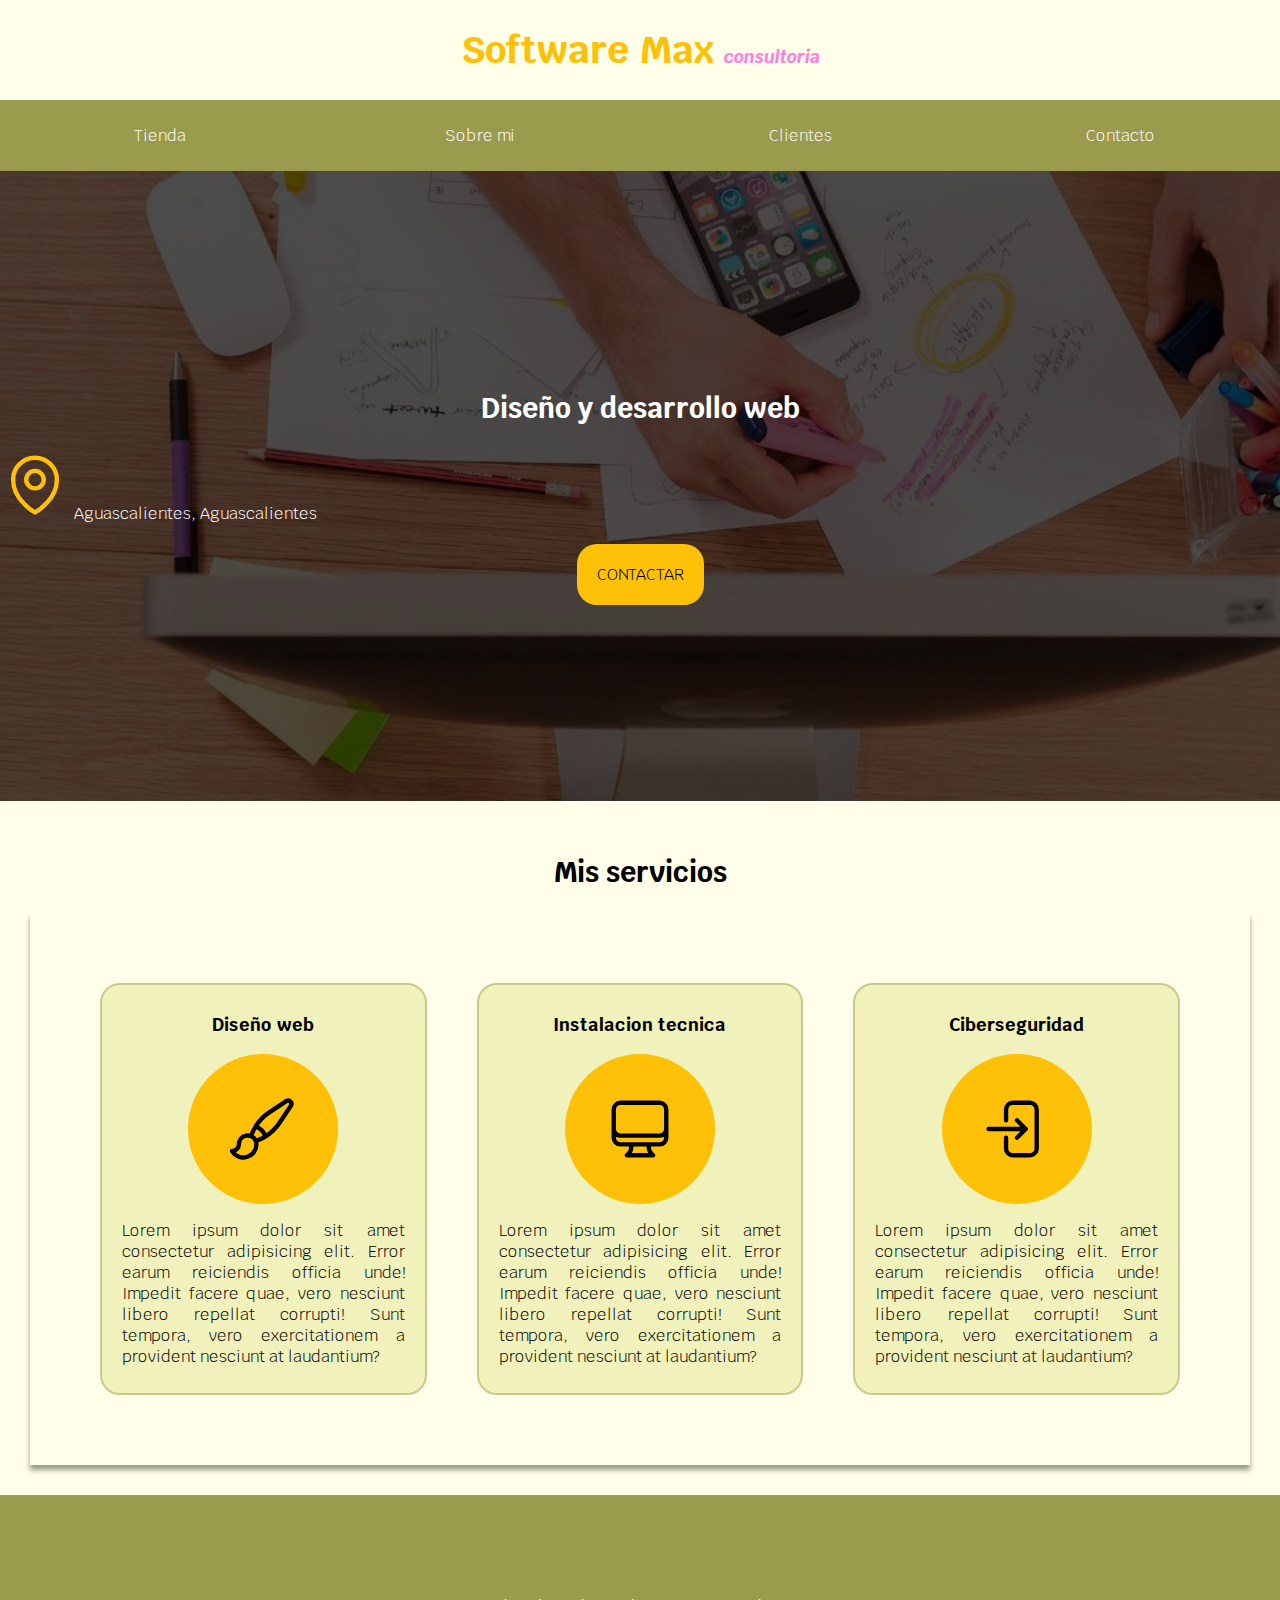
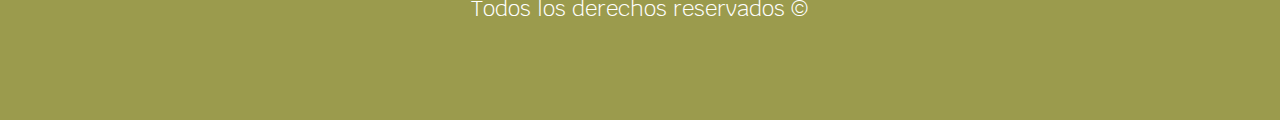
<file: index.html>
<!DOCTYPE html>
<html>
<head lang="es">
    <meta charset="UTF-8">
    <meta name="viewport" content="width=device-width">
    <link rel="stylesheet" href="./style.css">
    <link rel="preconnect" href="https://fonts.googleapis.com">
    <link rel="preconnect" href="https://fonts.gstatic.com" crossorigin>
    <link href="https://fonts.googleapis.com/css2?family=Krub:ital,wght@0,200;0,300;0,400;0,500;0,600;0,700;1,200;1,300;1,400;1,500;1,600;1,700&family=Merriweather:ital,wght@0,300;0,400;0,700;0,900;1,300;1,400;1,700;1,900&display=swap" rel="stylesheet">

    <title>Software Max</title>
</head>
<body>
    <header class="mainHeader">
        <h1>Software Max <span class="consultoria">consultoria</span></h1>
        <nav class="mainNavigation">
            <a href="./shop.html" target="_blank">Tienda</a>
            <a href="./aboutme.html" target="_blank">Sobre mi</a>
            <a href="./clients.html" target="_blank">Clientes</a>
            <a href="./form.html" target="_blank">Contacto</a>
        </nav>
    </header>

    <aside>
        <div class="asideContainer">
            <h2>Diseño y desarrollo web</h2>
            <svg xmlns="http://www.w3.org/2000/svg" fill="none" viewBox="0 0 24 24" stroke-width="1.5" stroke="currentColor" class="icoMap">
                <path stroke-linecap="round" stroke-linejoin="round" d="M15 10.5a3 3 0 1 1-6 0 3 3 0 0 1 6 0Z" />
                <path stroke-linecap="round" stroke-linejoin="round" d="M19.5 10.5c0 7.142-7.5 11.25-7.5 11.25S4.5 17.642 4.5 10.5a7.5 7.5 0 1 1 15 0Z" />
            </svg>                 

            <p>Aguascalientes, Aguascalientes</p>

            <a href="./form.html" class="contactButton" target="_blank">CONTACTAR</a>
        </div>
    </aside>

    <main>    
        <h2>Mis servicios</h2>
        <section class="articlesInfo">
            <article>
                <h3>Diseño web</h3>
                <div class="icons">
                    <svg xmlns="http://www.w3.org/2000/svg" fill="none" viewBox="0 0 24 24" stroke-width="1.5" stroke="currentColor" class="size-6">
                        <path stroke-linecap="round" stroke-linejoin="round" d="M9.53 16.122a3 3 0 0 0-5.78 1.128 2.25 2.25 0 0 1-2.4 2.245 4.5 4.5 0 0 0 8.4-2.245c0-.399-.078-.78-.22-1.128Zm0 0a15.998 15.998 0 0 0 3.388-1.62m-5.043-.025a15.994 15.994 0 0 1 1.622-3.395m3.42 3.42a15.995 15.995 0 0 0 4.764-4.648l3.876-5.814a1.151 1.151 0 0 0-1.597-1.597L14.146 6.32a15.996 15.996 0 0 0-4.649 4.763m3.42 3.42a6.776 6.776 0 0 0-3.42-3.42" />
                      </svg>
                </div>  
                <p>Lorem ipsum dolor sit amet consectetur adipisicing elit. Error earum reiciendis officia unde! Impedit facere quae, vero nesciunt libero repellat corrupti! Sunt tempora, vero exercitationem a provident nesciunt at laudantium?</p>
            </article>

            <article>
                <h3>Instalacion tecnica</h3>
                <div class="icons">
                    <svg xmlns="http://www.w3.org/2000/svg" fill="none" viewBox="0 0 24 24" stroke-width="1.5" stroke="currentColor" class="size-6">
                        <path stroke-linecap="round" stroke-linejoin="round" d="M9 17.25v1.007a3 3 0 0 1-.879 2.122L7.5 21h9l-.621-.621A3 3 0 0 1 15 18.257V17.25m6-12V15a2.25 2.25 0 0 1-2.25 2.25H5.25A2.25 2.25 0 0 1 3 15V5.25m18 0A2.25 2.25 0 0 0 18.75 3H5.25A2.25 2.25 0 0 0 3 5.25m18 0V12a2.25 2.25 0 0 1-2.25 2.25H5.25A2.25 2.25 0 0 1 3 12V5.25" />
                    </svg>
                </div>  
                <p>Lorem ipsum dolor sit amet consectetur adipisicing elit. Error earum reiciendis officia unde! Impedit facere quae, vero nesciunt libero repellat corrupti! Sunt tempora, vero exercitationem a provident nesciunt at laudantium?</p>
            </article>

            <article>
                <h3>Ciberseguridad</h3>
                <div class="icons">
                    <svg xmlns="http://www.w3.org/2000/svg" fill="none" viewBox="0 0 24 24" stroke-width="1.5" stroke="currentColor" class="size-6">
                        <path stroke-linecap="round" stroke-linejoin="round" d="M8.25 9V5.25A2.25 2.25 0 0 1 10.5 3h6a2.25 2.25 0 0 1 2.25 2.25v13.5A2.25 2.25 0 0 1 16.5 21h-6a2.25 2.25 0 0 1-2.25-2.25V15M12 9l3 3m0 0-3 3m3-3H2.25" />
                    </svg>
                </div>
                <p>Lorem ipsum dolor sit amet consectetur adipisicing elit. Error earum reiciendis officia unde! Impedit facere quae, vero nesciunt libero repellat corrupti! Sunt tempora, vero exercitationem a provident nesciunt at laudantium?</p>
            </article>
        </section>
    </main>
    <footer>
        <p>Todos los derechos reservados ©</p>
    </footer>
</body>
</html>
</file>
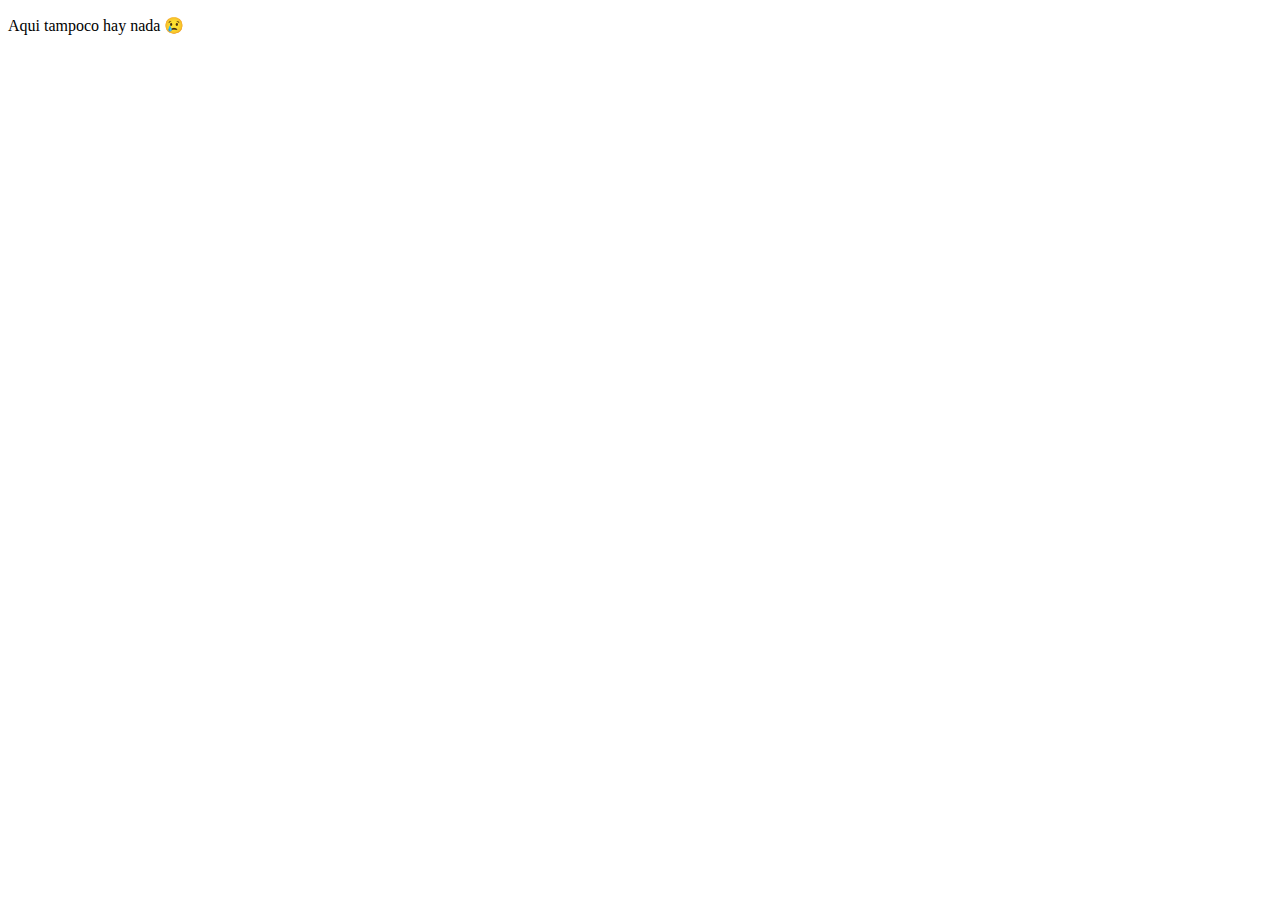
<file: aboutme.html>
<!DOCTYPE html>
<html lang="en">
<head>
    <meta charset="UTF-8">
    <meta name="viewport" content="width=device-width, initial-scale=1.0">
    <title>Aqui tampoco hay nada</title>
</head>
<body>
    <p>Aqui tampoco hay nada 😢</p>
</body>
</html>
</file>
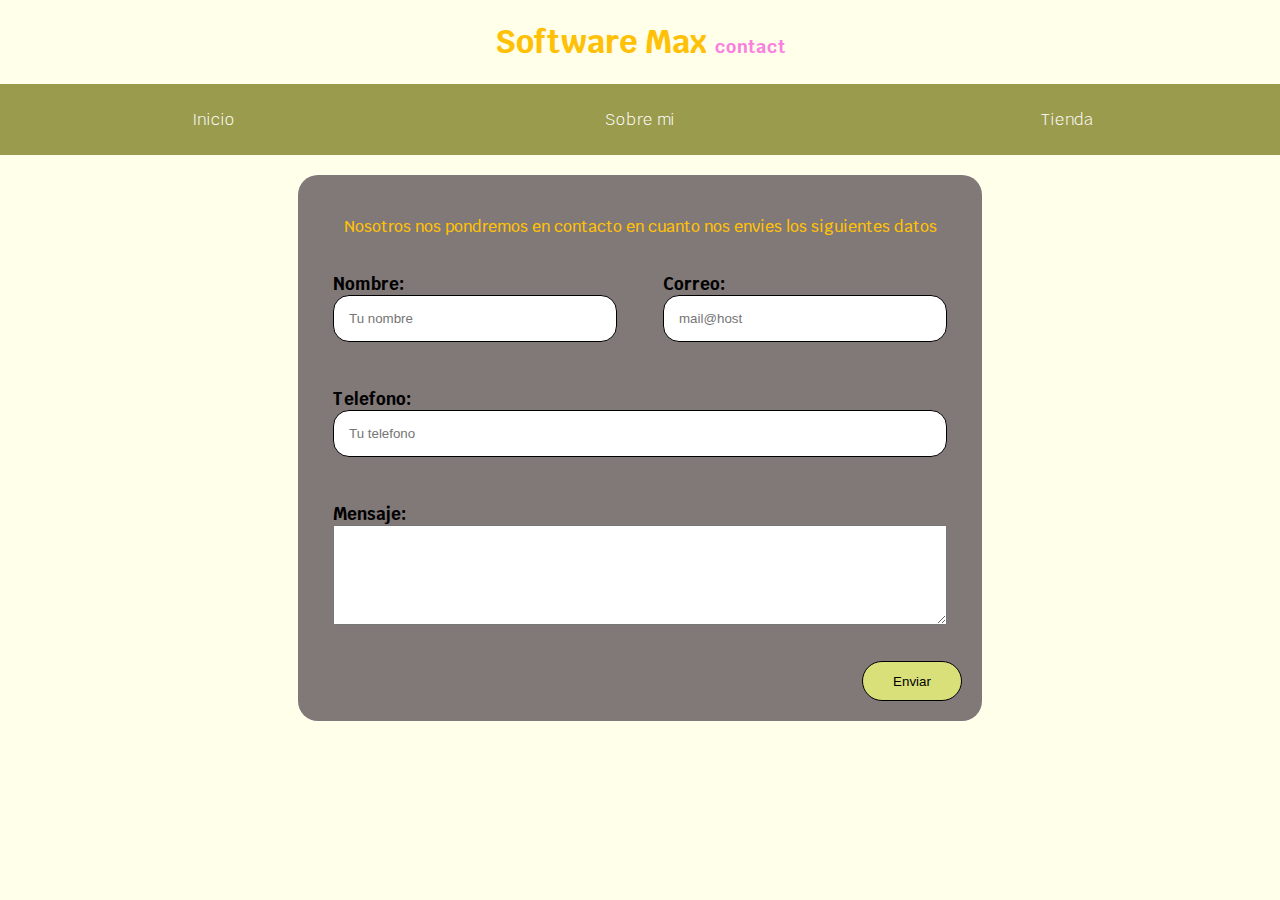
<file: form.html>
<!DOCTYPE html>
<html lang="es">
<head>
    <meta charset="UTF-8">
    <meta name="viewport" content="width=device-width, initial-scale=1.0">
    <link rel="stylesheet" href="./styleForm.css">
    <link rel="preconnect" href="https://fonts.googleapis.com">
    <link rel="preconnect" href="https://fonts.gstatic.com" crossorigin>
    <link href="https://fonts.googleapis.com/css2?family=Krub:ital,wght@0,200;0,300;0,400;0,500;0,600;0,700;1,200;1,300;1,400;1,500;1,600;1,700&family=Merriweather:ital,wght@0,300;0,400;0,700;0,900;1,300;1,400;1,700;1,900&display=swap" rel="stylesheet">
    <title>Contactanos</title>
</head>
<body>
     <!-- Formulario -->
     <h1>Software Max <span>contact</span></h1>
     <section>
        <nav class="navigation">
            <a href="./index.html">Inicio</a>
            <a href="./aboutme.html">Sobre mi</a>
            <a href="/shop.html">Tienda</a>
        </nav>
     </section>
     <section class="form">
            <form class="formulario" method="post">
                <h4>Nosotros nos pondremos en contacto en cuanto nos envies los siguientes datos</h4>
                <div class="contenedor-campos">
                        <div class="campo">
                            <label for="name">Nombre:</label>
                            <input type="text" name="name" id="name" placeholder="Tu nombre" autocomplete="additional-name" required>
                        </div>
                        <div class="campo">
                            <label for="mail">Correo:</label>
                            <input type="email" name="mail" id="mail" placeholder="mail@host" required>
                        </div>
                        <div class="campo">
                            <label for="tel">Telefono: </label>
                            <input type="tel" id="tel" placeholder="Tu telefono" required>
                        </div>
                        <div class="campo">
                            <label for="msg">Mensaje:</label>
                            <textarea id="msg"></textarea>
                        </div>
                        <div class="btn-submit">
                            <button type="submit" title="Enviar formulario">Enviar</button>
                        </div>
                </div>
            </form>
    </section>
</body>
</html>
</file>
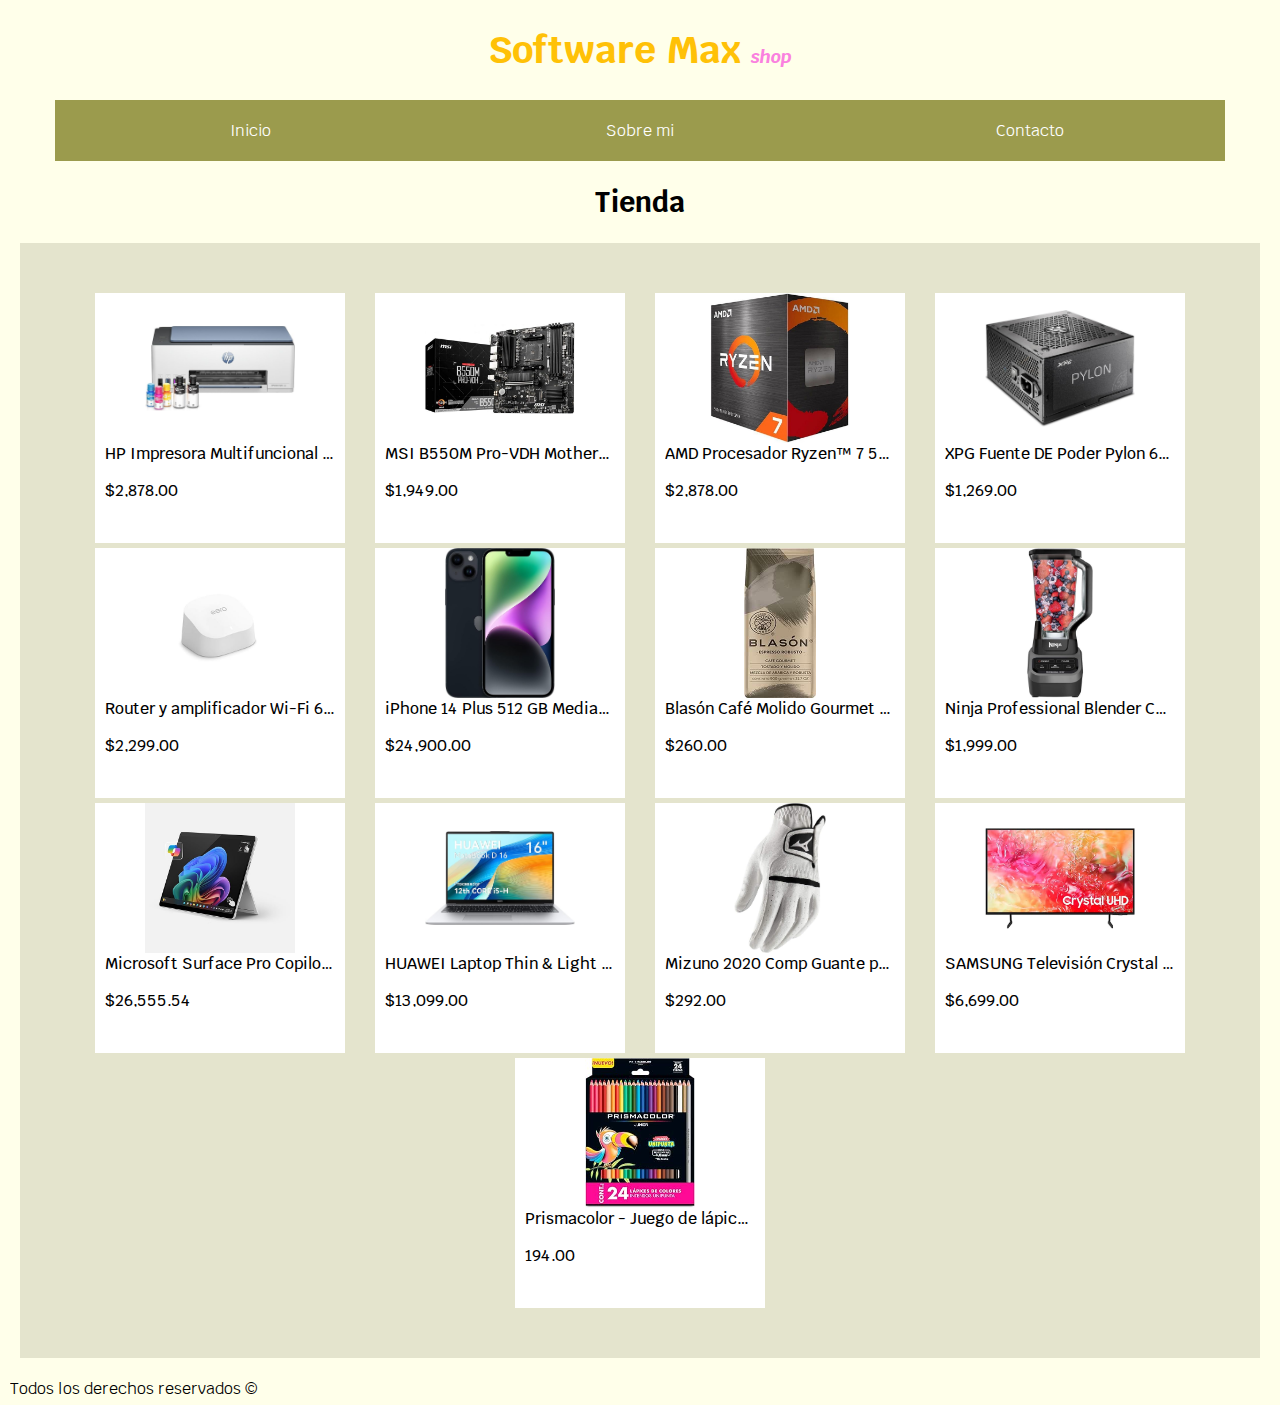
<file: shop.html>
<!DOCTYPE html>
<html lang="es">
<head>
    <meta charset="UTF-8">
    <meta name="viewport" content="width=device-width, initial-scale=1.0">
    <link rel="stylesheet" href="./styleShop.css">
    <link rel="preconnect" href="https://fonts.googleapis.com">
    <link rel="preconnect" href="https://fonts.gstatic.com" crossorigin>
    <link href="https://fonts.googleapis.com/css2?family=Krub:ital,wght@0,200;0,300;0,400;0,500;0,600;0,700;1,200;1,300;1,400;1,500;1,600;1,700&family=Merriweather:ital,wght@0,300;0,400;0,700;0,900;1,300;1,400;1,700;1,900&display=swap" rel="stylesheet">
    <title>Tienda</title>
</head>
<body>
    <header class="mainHeader">
        <h1>Software Max <span>shop</span></h1>
        <nav class="_nav-principal">
            <a href="./index.html">Inicio</a>
            <a href="./aboutme.html">Sobre mi</a>
            <a href="./form.html">Contacto</a>
        </nav>
    </header>

    <main>
        <h2>Tienda</h2>
        <section class="products_container">
            <div class="product">
                <a href="https://www.amazon.com.mx/HP-Impresora-Multifuncional-Continua-1F3W3A/dp/B0C449P5BQ/?_encoding=UTF8&ref_=pd_hp_d_btf_ci_mcx_mr_hp_atf_m">
                        <div class="productImage">
                            <img src="./images/shopImages/impresoraHP.jpg" alt="Una impresora">
                        </div>
                        <div class="description">
                            <span>HP Impresora Multifuncional Smart Tank 525, Tinta Continua, Color, USB, Dúplex</span>
                        </div>
                        <p>$2,878.00</p>
                </a>
            </div>
            <div class="product">
                <a href="https://www.amazon.com.mx/B550M-Pro-VDH-Motherboard-Micro-DDR4-SDRAM/dp/B08NCK1MBQ/?_encoding=UTF8&ref_=pd_hp_d_btf_ci_mcx_mr_hp_atf_m">
                        <div class="productImage">
                            <img src="./images/shopImages/motherboardMSI.jpg" alt="Motherboard Micro DDR4 SDRAM">
                        </div>
                        <div class="description">
                            <span>MSI B550M Pro-VDH Motherboard AMD B550 AM4 Micro ATX</span>
                        </div>
                        <p>$1,949.00</p>
                </a>
            </div>
            <div class="product">
                <a href="https://www.amazon.com.mx/AMD-Procesador-RyzenTM-5700G-Socket-AM4-3-80GHz/dp/B091J3NYVF/?_encoding=UTF8&ref_=pd_hp_d_btf_ci_mcx_mr_hp_atf_m">
                        <div class="productImage">
                            <img src="./images/shopImages/ryzenCPU.jpg" alt="Procesador Ryzen 5700G">
                        </div>
                        <div class="description">
                            <span>AMD Procesador Ryzen™ 7 5700G - 8 núcleos de CPU - Socket-AM4-3.80GHz</span>
                        </div>
                        <p>$2,878.00</p>
                </a>
            </div>
            <div class="product">
                <a href="https://www.amazon.com.mx/XPG-Fuente-Poder-PYLON650B-BKCUS-CERTIFICADA/dp/B08HVCLY3Q/?_encoding=UTF8&ref_=pd_hp_d_btf_ci_mcx_mr_hp_atf_m">
                        <div class="productImage">
                            <img src="./images/shopImages/powerSuply.jpg" alt="Fuente de poder XPG">
                        </div>
                        <div class="description">
                            <span>XPG Fuente DE Poder Pylon 650W, Negro</span>
                        </div>
                        <p>$1,269.00</p>
                </a>
            </div>
            <div class="product">
                <a href="https://www.amazon.com.mx/Amazon-eero-Sistema-Zigbee-incorporado/dp/B086P6RSVK/?_encoding=UTF8&ref_=pd_hp_d_btf_ci_mcx_mr_hp_atf_m">
                        <div class="productImage">
                            <img src="./images/shopImages/routerEero.jpg" alt="Router de Amazon Eero">
                        </div>
                        <div class="description">
                            <span>Router y amplificador Wi-Fi 6 de alta velocidad Amazon eero</span>
                        </div>
                        <p>$2,299.00</p>
                </a>
            </div>
            <div class="product">
                <a href="https://www.amazon.com.mx/Apple-iPhone-Plus-512-GB-Medianoche/dp/B0BDHLLNRN/?_encoding=UTF8&ref_=pd_hp_d_atf_unk">
                        <div class="productImage">
                            <img src="./images/shopImages/iphone14.jpg" alt="iPhone 14 Plus">
                        </div>
                        <div class="description">
                            <span>iPhone 14 Plus 512 GB Medianoche</span>
                        </div>
                        <p>$24,900.00</p>
                </a>
            </div>
            <div class="product">
                <a href="https://www.amazon.com.mx/Blas%C3%B3n-Molido-Gourmet-Espresso-Robusto/dp/B0B1VJCFJR/ref=sr_1_6?__mk_es_MX=%C3%85M%C3%85%C5%BD%C3%95%C3%91&sr=8-6">
                        <div class="productImage">
                            <img src="./images/shopImages/coffee.jpg" alt="Cafe Balson">
                        </div>
                        <div class="description">
                            <span>Blasón Café Molido Gourmet Espresso Robusto 900 g</span>
                        </div>
                        <p>$260.00</p>
                </a>
            </div>
            <div class="product">
                <a href="https://www.amazon.com.mx/Ninja-Professional-Profesional-Velocidades-Reacondicionado/dp/B0CVR526MK/ref=sr_1_2?__mk_es_MX=%C3%85M%C3%85%C5%BD%C3%95%C3%91&sr=8-2">
                        <div class="productImage">
                            <img src="./images/shopImages/liquiadoraNinja.jpg" alt="Liquiadora Ninja">
                        </div>
                        <div class="description">
                            <span>Ninja Professional Blender CO650B, Licuadora Profesional con 2 Velocidades Auto IQ</span>
                        </div>
                        <p>$1,999.00</p>
                </a>
            </div>
            <div class="product">
                <a href="https://www.amazon.com.mx/Microsoft-Surface-Copilot-Snapdragon-Pantalla/dp/B0D7Z3P51D/ref=sr_1_3_sspa?__mk_es_MX=%C3%85M%C3%85%C5%BD%C3%95%C3%91&sr=8-3-spons&sp_csd=d2lkZ2V0TmFtZT1zcF9hdGY&psc=1">
                        <div class="productImage">
                            <img src="./images/shopImages/laptopMicrosoft.jpg" alt="Laptop Microsoft (sin teclado)">
                        </div>
                        <div class="description">
                            <span>Microsoft Surface Pro Copilot+ PC Snapdragon X Plus 16GB RAM 256GB SSD Pantalla tactil LCD Color Platino</span>
                        </div>
                        <p>$26,555.54</p>
                </a>
            </div>
            <div class="product">
                <a href="https://www.amazon.com.mx/HUAWEI-MateBook-i5-12450H-Charging-Fingerprint/dp/B0D1K924D8/ref=sr_1_2_sspa?__mk_es_MX=%C3%85M%C3%85%C5%BD%C3%95%C3%91&sr=8-2-spons&sp_csd=d2lkZ2V0TmFtZT1zcF9hdGY&psc=1">
                        <div class="productImage">
                            <img src="./images/shopImages/laptop.jpg" alt="Laptop Huawei">
                        </div>
                        <div class="description">
                            <span>HUAWEI Laptop Thin & Light MateBook D 16 Intel 12th Core i5-12450H</span>
                        </div>
                        <p>$13,099.00</p>
                </a>
            </div>
            <div class="product">
                <a href="https://www.amazon.com.mx/Mizuno-2020-Comp-Guantes-Mediano/dp/B07VG9CV4F/ref=sr_1_1_sspa?__mk_es_MX=%C3%85M%C3%85%C5%BD%C3%95%C3%91&sr=8-1-spons&sp_csd=d2lkZ2V0TmFtZT1zcF9hdGY&psc=1">
                        <div class="productImage">
                            <img src="./images/shopImages/guantes.jpg" alt="Guantes medianos">
                        </div>
                        <div class="description">
                            <span>Mizuno 2020 Comp Guante para Hombre Blanco/Negro, Mediano/Grande, Mano Derecha</span>
                        </div>
                        <p>$292.00</p>
                </a>
            </div>
            <div class="product">
                <a href="https://www.amazon.com.mx/SAMSUNG-Televisi%C3%B3n-Pantalla-Pulgadas-50DU7010/dp/B0DB2KX9G1/ref=sr_1_6?sr=8-6">
                        <div class="productImage">
                            <img src="./images/shopImages/tv8k.jpg" alt="TV Samsung OLED 4K">
                        </div>
                        <div class="description">
                            <span>SAMSUNG Televisión Crystal DU7010 LED Smart TV de 50", Resolución 3840 x 2160</span>
                        </div>
                        <p>$6,699.00</p>
                </a>
            </div>
            <div class="product">
                <a href="https://www.amazon.com.mx/Prismacolor-l%C3%A1pices-colores-surtidos-paquete/dp/B0BN69G3C2/ref=sr_1_3?__mk_es_MX=%C3%85M%C3%85%C5%BD%C3%95%C3%91&sr=8-3">
                        <div class="productImage">
                            <img src="./images/shopImages/prismacolor.jpg" alt="Colores para dibujar Prismacolor">
                        </div>
                        <div class="description">
                            <span>Prismacolor - Juego de lápices de colores, colores surtidos, paquete de 24</span>
                        </div>
                        <p>194.00</p>
                </a>
            </div>
        </section>
    </main>

    <footer>
        <p>Todos los derechos reservados ©</p>
    </footer>
</body>
</html>
</file>
<file: style.css>
/* Propiedade personalizadas*/
:root {
    --blanco: #FFF;
    --negro: #000;
    --primario: #FFC107;
    --secundario: #9b9b4d;
    --fondo: #ffffea;
    --hover_color: #383838;
}

/* Propiedades globales*/
html {
    font-size: 62.5%;
    box-sizing: border-box;
}

*, *::before, *::after {
    box-sizing: inherit;
}

body {
    margin: 0px;
    padding: 0px;
    font-size: 1.6rem;
    font-family: "Krub", sans-serif;
    font-style: normal;
    font-weight: 300;
    background-color: var(--fondo);
}

/* Tipografia*/
h1 {
    font-size: 3.8rem;
}

h2 {
    font-size: 2.8rem;
}

h3 {
    font-size: 1.8rem;
}

h1, h2, h3 {
    text-align: center;
}
/* Encabezado */
header.mainHeader {
    display: block;
    width: 100%;
    color: var(--primario);
}
/* span en h1 */
header.mainHeader .consultoria {
    font-size: 1.8rem;
    color: #fa81df;
    font-style: italic;
}

/* nav principal */
header.mainHeader .mainNavigation {
    align-items: center;
    background-color: var(--secundario);
}
.mainNavigation a {
    display: flex;
    justify-content: center;
    width: 100%;
    padding: 2.5rem;
    text-decoration: none;
    color: var(--blanco);
    transition: background-color 0.3s ease;
}

.mainNavigation a:hover {
    background-color: var(--hover_color);
}

/* aside */
aside {
    display: block;
    height: 70dvh;
    /* Imagen de fondo */
    background-image: url('./images/bcgd.webp');
    background-size: cover;
}

.asideContainer {
    display: block;
    width: 100%;
    height: 100%;
    justify-items: center;
    align-content: center;
    color: var(--blanco);
    background-color: rgba(0, 0, 0, 0.7);
}
.icoMap {
    width: 7rem;
    color: var(--primario);
}

aside p {
    display: inline;
}

aside a {
    display: block;
    text-decoration: none;
    font-weight: 300;
    color: var(--negro);
    padding: 2rem 2rem;
    margin-top: 2rem;
    background-color: var(--primario);
    border-radius: 2rem;
    transition: background-color 0.3s ease, transform 0.3s ease;
} 

aside a:hover {
    background-color: var(--blanco);
    transform: scale(1.05);
}


/* main */
main {
    width: 100%;
    padding: 3rem;
    justify-items: center;
}

/* Articulos */
section.articlesInfo {
    max-width: 140rem;
    box-shadow: 0px 5px 5px 0px rgba(0, 0, 0, .4);
    padding: 5rem;
    text-align: center;
}
section.articlesInfo article {
    border:#c9c98e 2px solid;
    border-radius: 2rem;
    background-color: #f1f1bb;
    color: var(--gris);
    padding: 1rem 2rem;
    margin: 2rem;
    justify-items: center;
    transition: transform 0.5s ease;
}
section.articlesInfo article:hover {
   transform: scale(1.05); 
}  
section .icons {
    height: 15rem;
    width: 15rem;
    background-color: var(--primario);
    border-radius: 50%;
    display: flex;
    justify-content: space-evenly;
    align-items: center;
}
section .icons svg {
    width: 7rem;
}

section article p {
    text-align: justify;

}

/* media query que ajusta el nav principal de acuerdo al ancho de pantalla del usuario*/
@media(min-width: 768px) {
    header.mainHeader .mainNavigation {
        display: flex;
    }
    section.articlesInfo {
        display: grid;
        grid-template-columns: repeat(3, 1fr);
        column-gap: 1rem;
    }
}


/* footer */
footer {
    width: 100%;
    height: 25vh;
    background-color: var(--secundario);
    align-content: center;
    text-align: center;
    font-size: 22px;
    color: var(--blanco);
}
</file>
<file: styleForm.css>
:root {
    --primario: #FFC107;
    --secundario: #817878;
    --fondo: #ffffea;
    --hover_color: #383838;
    --navColor: #9b9b4d;
    --blanco: #FFF;
}

/* Propiedades globales*/
html {
    font-size: 62.5%;
    box-sizing: border-box;
}

*, *::before, *::after {
    box-sizing: inherit;
}


body {
    margin: 0px;
    padding: 0px;
    font-size: 1.6rem;
    font-family: "Krub", sans-serif;
    font-style: normal;
    font-weight: 300;
    background-color: var(--fondo);
}

h2 {
    font-size: 2.8rem;
}

h1 {
    text-align: center;
    color: var(--primario);
}

h1 span {
    font-size: 1.8rem;
    color: #fa81df;
}
h4 {
    font-size: 1.8;
    text-align: center;
    color: var(--primario);
    font-weight: 500;
}
/* Navegacion */
.navigation {
    align-items: center;
    background-color: var(--navColor);
}
.navigation a {
    display: flex;
    justify-content: center;
    width: 100%;
    padding: 2.5rem;
    text-decoration: none;
    color: var(--blanco);
    transition: background-color 0.3s ease;
}

.navigation a:hover {
    background-color:var(--hover_color);
}

/* Formulario */
.form {
    justify-items: center;
}

.formulario {
    background-color: var(--secundario);
    border-radius: 2rem;
    padding: 2rem;
    margin: 2rem;
    min-width: 15rem;
}

.campo {
    font-weight: bold;
    font-size: 1.7rem;
    padding: 1.5rem;
}

.campo input {
    border: #000 solid 1px;
    border-radius: 1.6rem;
    width: 100%;
    padding: 1.5rem;
    transition: background-color 0.3s ease, transform 0.3s ease;
}

.campo textarea {
    width: 100%;
    height: 10rem;
    transition: background-color 0.3s ease, transform 0.3s ease;
}

/* seguramente se puede simplificar :P */
.campo input:focus, .campo textarea:focus, .campo input:hover, .campo textarea:hover {
    background-color: #dae079;
    transform: scaleX(1.05);
}
.btn-submit button{
    width: 100%;
    height: 4rem;
    border-radius: 2rem;
    border: #000 solid 1px;
    background-color: #dae079;
    transition: background-color 0.3s ease, transform 0.3s ease;
}

.btn-submit button:focus, .btn-submit button:hover {
    cursor: pointer;
    background-color: #000;
    color: #FFF;
    transform: scale(1.03);
}

@media (min-width: 740px) {
    .navigation {
        display: flex;
    }
    .contenedor-campos {
        display: grid;
        grid-template-columns: repeat(2, 1fr);
        gap: 1.6rem;
    }
    
    .contenedor-campos div:nth-of-type(3),
    .contenedor-campos div:nth-of-type(4),
    .contenedor-campos div:nth-of-type(5) {
        grid-column: span 2; 
    }

    .btn-submit {
        display: block;
        justify-self: right;
        width: 10rem;
    }
}
</file>
<file: styleShop.css>
:root {
    --blanco: #FFF;
    --negro: #000;
    --hover_color: #383838;
    --primario: #FFC107;
    --secundario: #9b9b4d;
    --fondo: #ffffea;
}

html {
    font-size: 62.5%;
    box-sizing: border-box;
}

*, *::before, *::after {
    box-sizing: inherit;
}

body {
    margin: 0px;
    font-size: 1.6rem;
    font-family: "Krub", sans-serif;
    background-color: var(--fondo);
}

h1 {
    font-size: 3.8rem;
}

h2 {
    font-size: 2.8rem;
}


h1, h2 {
    text-align: center;
}


/* Encabezado */
.mainHeader {
    color: var(--primario);
}

.mainHeader h1 span {
    font-size: 1.8rem;
    color: #fa81df;
    font-style: italic;
}

/* Navegacion principal */
._nav-principal {
    display: flex;
    text-align: center;
    flex-direction: column;
    background-color: var(--secundario);
}

._nav-principal a {
    text-decoration: none;
    color: #FFF;
    padding: 2rem;
    transition: background-color 0.3s ease;
}

._nav-principal a:hover {
    background-color: var(--hover_color);
}

/* main */
.products_container {
    display: flex;
    flex-wrap: wrap;
    justify-content: space-evenly;
    gap: 0.5rem;
    background-color: #e4e4cd;
    margin: 2rem;
    padding: 5rem 5rem;
}

.product {
    width: 25rem;
    height: 25rem;
    background-color: #FFF;
    transition: transform 0.3s ease;
}

.product:hover {
    transform: scale(1.02);
}

/* Imagen del producto */
.productImage {
    width: 15rem;
    height: 15rem;
    justify-self: center;
}

.productImage img {
    width: 100%;
    height: 100%;
    object-fit: contain;
}

.description, p {
    height: 2.7rem;
    margin: 0px 1rem;
    font-size: 1.6rem;
    white-space: nowrap;
    overflow: hidden;
    text-overflow: ellipsis;
}

.product a {
    text-decoration: none;
    color: #000;
    font-weight: 500;
}

.product a:hover {
    color: var(--primario);
}

.product p {
    padding-top: 1rem;
}


@media (min-width: 768px) {
    ._nav-principal {
        flex-direction: initial;
        margin: 0px 5.5rem;
    }
    ._nav-principal a {
        width: 100%;
    }
}
</file>
